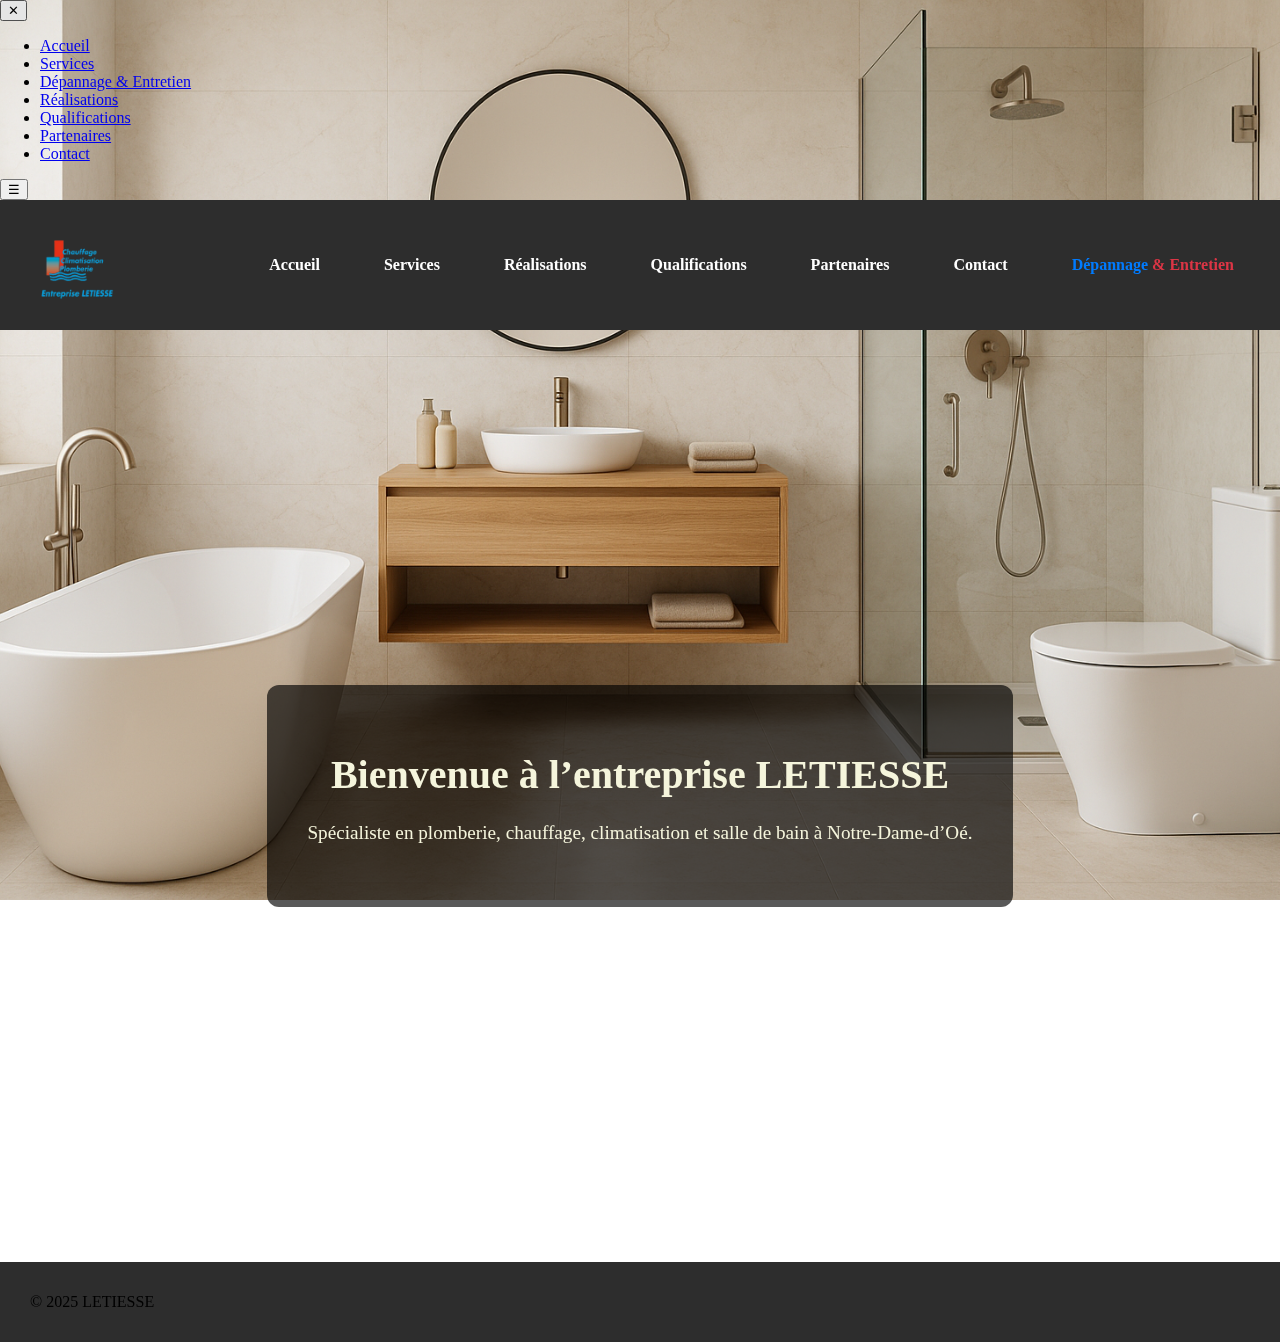
<file: index.html>
<!DOCTYPE html>

<html lang="fr">
<head>
<meta charset="utf-8"/>
<meta content="width=device-width, initial-scale=1.0" name="viewport"/>
<title>Plombier à Tours - Dépannage 7j/7 | Letiesse</title>
<link href="style.css" rel="stylesheet"/>
<style>
  nav a {
    color: white;
    text-decoration: none;
    font-weight: bold;
  }
  nav a:hover {
    text-decoration: underline;
  }
  .logo {
    height: 60px;
  }

body { overflow: hidden; }</style>
<meta content="Plombier à Tours disponible tous les jours. Letiesse intervient pour vos dépannages, fuites, installations et entretiens. Réactivité et qualité garanties." name="description"/><link href="/sitemap.xml" rel="sitemap" title="Sitemap" type="application/xml"/><link href="https://plombier37letiesse.com/" rel="canonical"/><meta charset="utf-8"/><meta content="plombier Tours, dépannage plomberie Tours, fuite eau Tours, chauffage Tours, Letiesse plombier, urgence plomberie Tours" name="keywords"/></head>
<body>
<!-- MENU BURGER MOBILE -->
<div class="mobile-menu-overlay" id="mobile-menu-overlay">
<button class="close-btn" id="close-menu">✕</button>
<ul class="mobile-menu-links">
<li><a href="index.html">Accueil</a></li>
<li><a href="services.html">Services</a></li>
<li><a href="depannage_entretien.html">Dépannage &amp; Entretien</a></li>
<li><a href="realisations.html">Réalisations</a></li>
<li><a href="qualifications.html">Qualifications</a></li>
<li><a href="partenaires.html">Partenaires</a></li>
<li><a href="contact.html">Contact</a></li>
</ul>
</div>
<button class="open-menu-btn" id="open-menu">☰</button>

<div class="top-bar">
<img alt="Illustration plomberie Letiesse" class="logo" loading="lazy" src="logo.png" style="height:100px;"/>
<nav>
<ul>
<li><a href="index.html">Accueil</a></li>
<li><a href="services.html">Services</a></li>
<li><a href="realisations.html">Réalisations</a></li>
<li><a href="qualifications.html">Qualifications</a></li>
<li><a href="partenaires.html">Partenaires</a></li>
<li><a href="contact.html">Contact</a></li>
<li><a href="depannage_entretien.html"><span style="color:#007BFF;">Dépannage</span> <span style="color:#DC3545;">&amp; Entretien</span></a></li></ul>
</nav>
</div>
<div class="fullscreen-bg">
</div>
<div class="overlay-content">
<div class="intro-box">
<h1>Bienvenue à l’entreprise LETIESSE</h1>
<p>Spécialiste en plomberie, chauffage, climatisation et salle de bain à Notre-Dame-d’Oé.</p>
</div>
</div>
<div class="bottom-bar"><p>© 2025 LETIESSE</p></div>

<script>
document.addEventListener('DOMContentLoaded', function () {
  const openMenu = document.getElementById('open-menu');
  const closeMenu = document.getElementById('close-menu');
  const menuOverlay = document.getElementById('mobile-menu-overlay');
  if (openMenu && closeMenu && menuOverlay) {
    openMenu.addEventListener('click', () => {
      menuOverlay.style.transform = 'translateX(0)');
    });
    closeMenu.addEventListener('click', () => {
      menuOverlay.style.transform = 'translateX(-100%)';
    });
  }
});
</script>
</body>
</html>
</file>
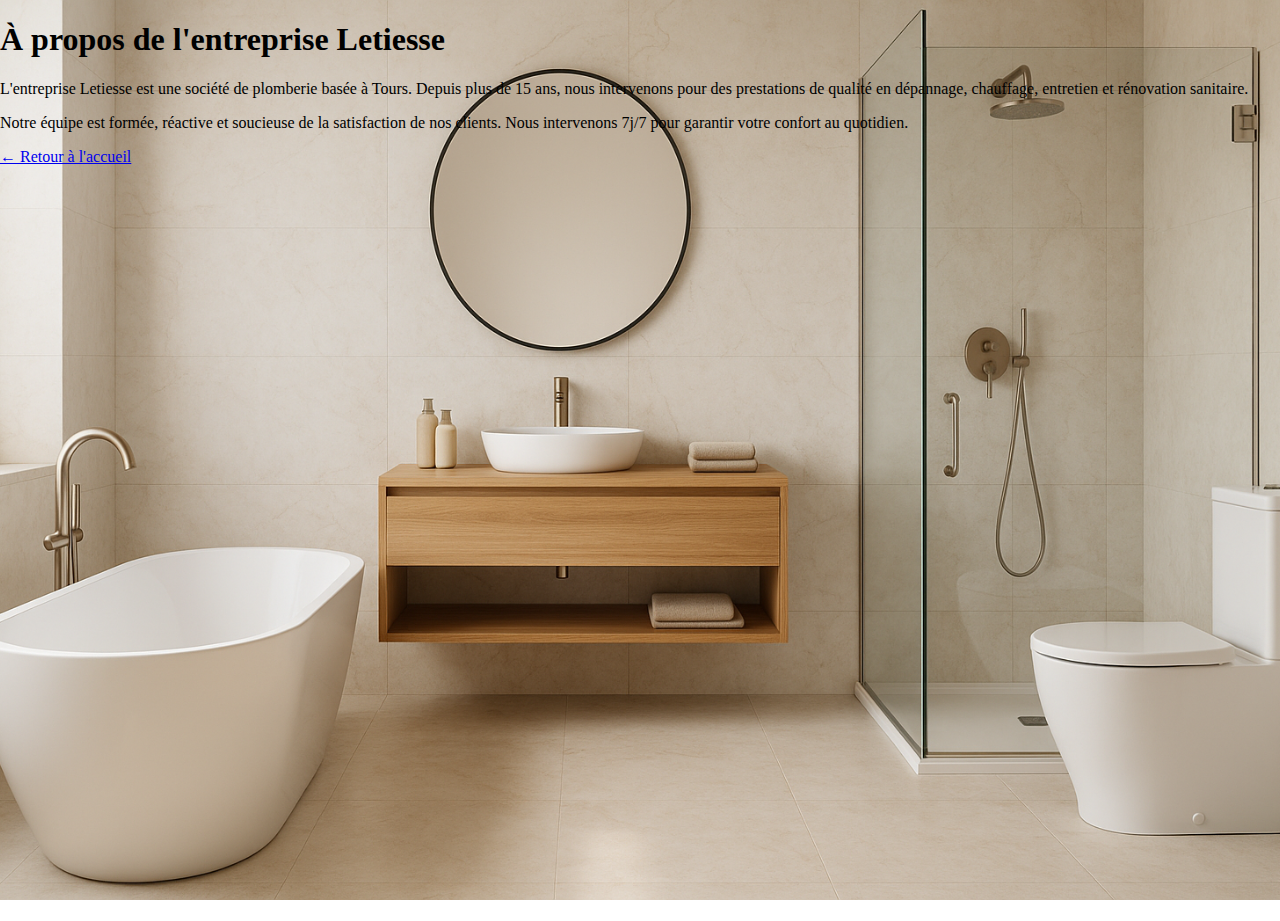
<file: a-propos.html>
<!DOCTYPE html>
<html lang="fr">
<head>
  <meta charset="UTF-8">
  <title>À propos - Entreprise Letiesse</title>
  <meta name="description" content="Découvrez l'histoire, les valeurs et les engagements de l'entreprise Letiesse, plombier à Tours depuis plus de 15 ans.">
  <meta name="viewport" content="width=device-width, initial-scale=1.0">
  <link rel="stylesheet" href="style.css">
</head>
<body>
  <h1>À propos de l'entreprise Letiesse</h1>
  <p>L'entreprise Letiesse est une société de plomberie basée à Tours. Depuis plus de 15 ans, nous intervenons pour des prestations de qualité en dépannage, chauffage, entretien et rénovation sanitaire.</p>
  <p>Notre équipe est formée, réactive et soucieuse de la satisfaction de nos clients. Nous intervenons 7j/7 pour garantir votre confort au quotidien.</p>
  <a href="index.html">← Retour à l'accueil</a>
</body>
</html>
</file>
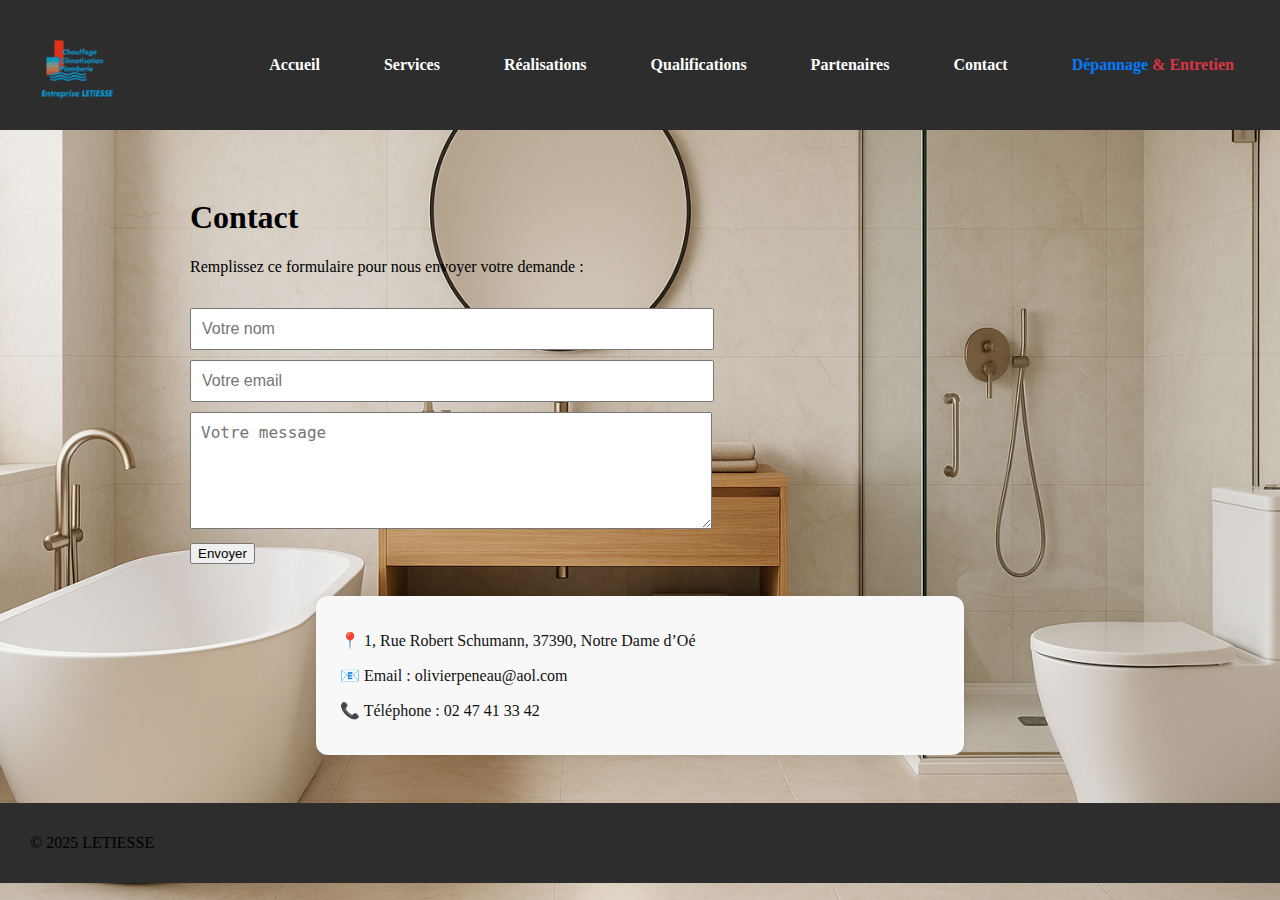
<file: contact.html>
<!DOCTYPE html>

<html><head><title>Contact</title><link href="style.css" rel="stylesheet"/>
<style>
  nav a {
    color: white;
    text-decoration: none;
    font-weight: bold;
  }
  nav a:hover {
    text-decoration: underline;
  }
  .logo {
    height: 60px;
  }
</style>
<style>
.contact-box {
  background-color: #f8f8f8;
  padding: 1.2rem 1.5rem;
  margin-top: 2rem;
  max-width: 600px;
  margin-left: auto;
  margin-right: auto;
  font-size: 1rem;
  color: #111;
  border-radius: 12px;
  box-shadow: 0 0 10px rgba(0,0,0,0.08);
}
</style>
<meta content="width=device-width, initial-scale=1.0" name="viewport"/></head>
<body><div class="top-bar"><img class="logo" src="logo.png" style="height:100px;"/>
<nav>
<ul>
<li><a href="index.html">Accueil</a></li>
<li><a href="services.html">Services</a></li>
<li><a href="realisations.html">Réalisations</a></li>
<li><a href="qualifications.html">Qualifications</a></li>
<li><a href="partenaires.html">Partenaires</a></li>
<li><a href="contact.html">Contact</a></li>
<li><a href="depannage_entretien.html"><span style="color:#007BFF;">Dépannage</span> <span style="color:#DC3545;">&amp; Entretien</span></a></li></ul>
</nav>
</div>
<main class="page-content">
<h1>Contact</h1>
<p>Remplissez ce formulaire pour nous envoyer votre demande :</p>
<form action="https://formspree.io/f/xldndjld" method="POST">
<input name="nom" placeholder="Votre nom" required="" type="text"/><br/>
<input name="email" placeholder="Votre email" required="" type="email"/><br/>
<textarea name="message" placeholder="Votre message" required="" rows="5"></textarea><br/>
<button type="submit">Envoyer</button>
</form>
<div class="contact-box"><p>📍 1, Rue Robert Schumann, 37390, Notre Dame d’Oé</p><p>📧 Email : olivierpeneau@aol.com</p><p>📞 Téléphone : 02 47 41 33 42</p></div></main>
<div class="bottom-bar"><p>© 2025 LETIESSE</p></div></body></html>
</file>
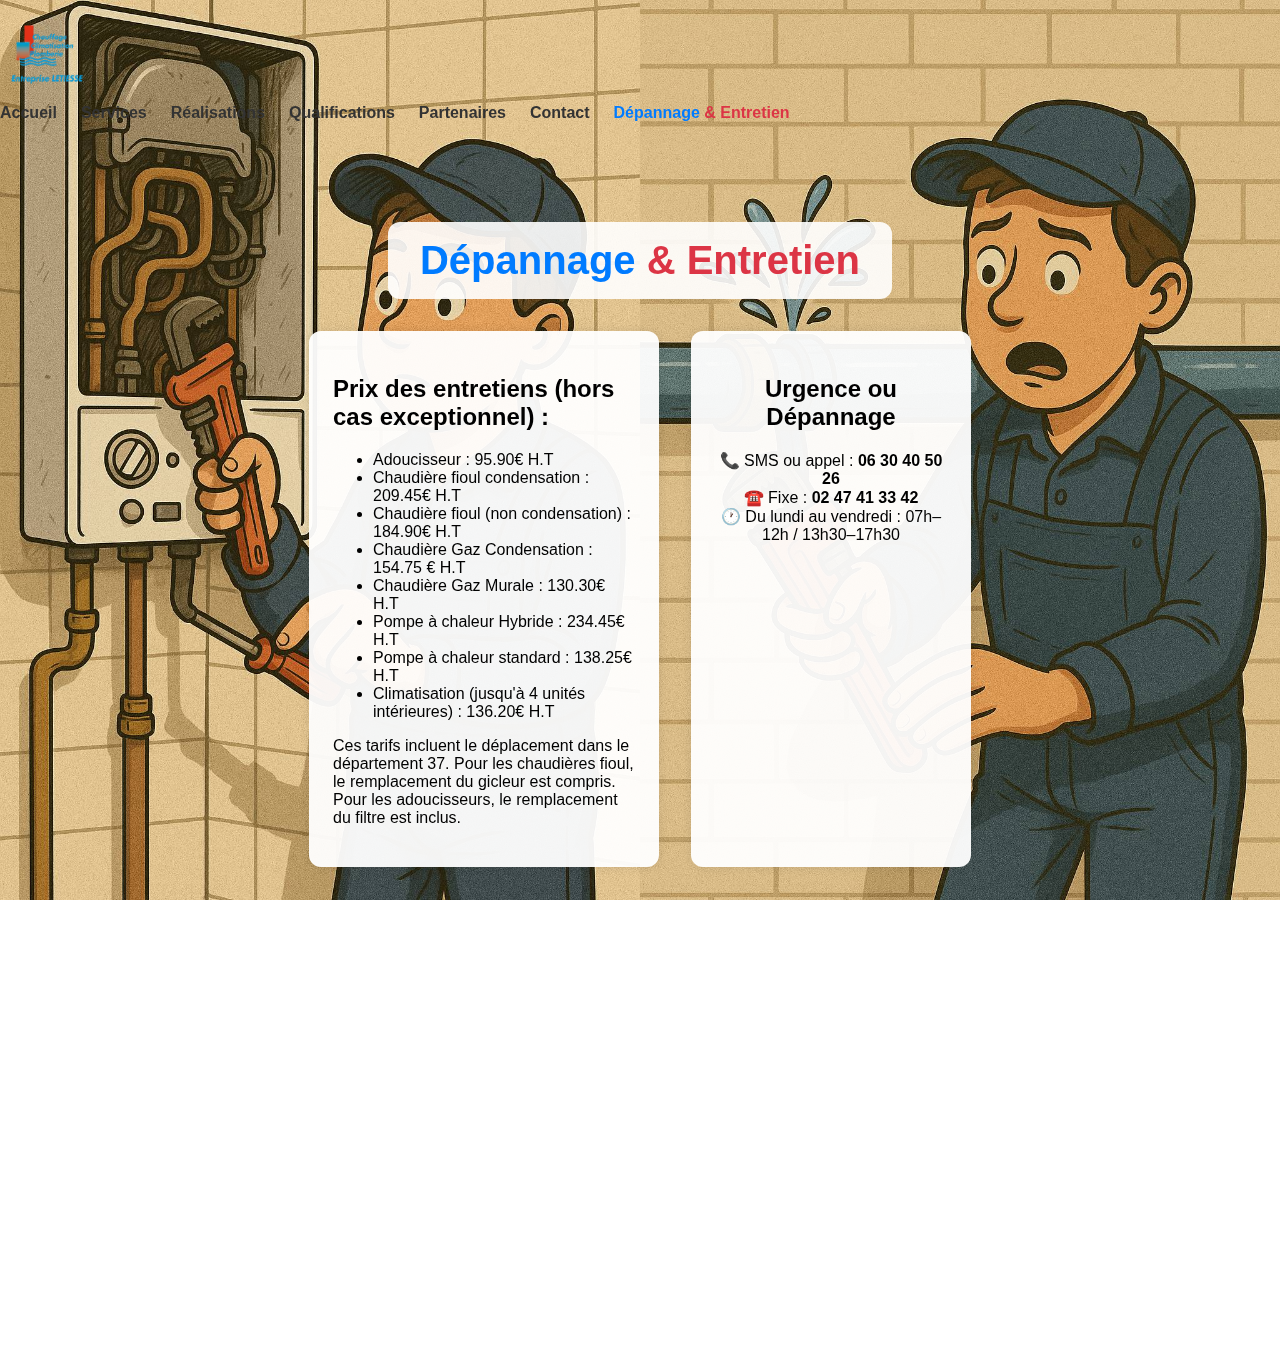
<file: depannage_entretien.html>
<!DOCTYPE html>

<html lang="fr">
<head>
<meta charset="utf-8"/>
<title>Plombier à Tours - Dépannage 7j/7 | Letiesse</title>
<style>
* { box-sizing: border-box; }
html, body {
  margin: 0;
  padding: 0;
  font-family: Arial, sans-serif;
  height: 100%;
}

body::before, body::after {
  content: "";
  position: fixed;
  top: 0;
  width: 50%;
  height: 100%;
  z-index: -1;
  background-size: cover;
  background-position: center;
  background-repeat: no-repeat;
  background-attachment: scroll;
}
body::before {
  left: 0;
  background-image: url('depannage1_light.jpg');
}
body::after {
  right: 0;
  background-image: url('depannage2_light.jpg');
}

header {
  background-color: white;
  padding: 1rem 2rem;
  display: flex;
  justify-content: space-between;
  align-items: center;
  border-bottom: 1px solid #ddd;
  position: relative;
  z-index: 2;
}

.logo {
  height: 60px;
}

nav ul {
  list-style: none;
  display: flex;
  gap: 1.5rem;
  padding: 0;
  margin: 0;
}

nav a {
  text-decoration: none;
  font-weight: bold;
  color: #333;
  font-family: Arial, sans-serif;
  font-size: 1rem;
}

nav a:hover {
  text-decoration: underline;
}

.title-box {
  margin: 100px auto 20px auto;
  background-color: rgba(255, 255, 255, 0.9);
  padding: 1rem 2rem;
  border-radius: 12px;
  text-align: center;
  z-index: 5;
  position: relative;
  width: fit-content;
}

.title-box h1 {
  font-size: 2.5rem;
  margin: 0;
}

.blue { color: #007BFF; }
.red { color: #DC3545; }

.info-section {
  display: flex;
  justify-content: center;
  gap: 2rem;
  flex-wrap: wrap;
  margin: 2rem auto;
  max-width: 1100px;
  padding: 0 1rem;
}

.box {
  background-color: rgba(255,255,255,0.95);
  padding: 1.5rem;
  border-radius: 12px;
  box-shadow: 0 0 10px rgba(0,0,0,0.1);
  max-width: 350px;
  width: 100%;
}

.box-small {
  max-width: 280px;
  text-align: center;
}

.map-container {
  width: 100%;
  height: 450px;
  margin-top: 3rem;
}

.map-container iframe {
  width: 100%;
  height: 100%;
  border: none;
}

@media (max-width: 768px) {
  body::before, body::after {
    width: 100%;
    height: 50%;
  }
  body::after {
    top: 50%;
    left: 0;
    right: auto;
  }
  .info-section {
    padding: 1rem;
  }
}
</style>
<meta charset="utf-8"/><meta content="width=device-width, initial-scale=1.0" name="viewport"/><meta content="Plombier à Tours disponible tous les jours. Letiesse intervient pour vos dépannages, fuites, installations et entretiens. Réactivité et qualité garanties." name="description"/><meta content="plombier Tours, dépannage plomberie Tours, fuite eau Tours, chauffage Tours, Letiesse plombier, urgence plomberie Tours" name="keywords"/><link href="https://plombier37letiesse.com/" rel="canonical"/></head>
<body><div class="top-bar">
<img alt="Illustration plomberie Letiesse" class="logo" loading="lazy" src="logo.png" style="height:100px;"/>
<nav>
<ul>
<li><a href="index.html">Accueil</a></li>
<li><a href="services.html">Services</a></li>
<li><a href="realisations.html">Réalisations</a></li>
<li><a href="qualifications.html">Qualifications</a></li>
<li><a href="partenaires.html">Partenaires</a></li>
<li><a href="contact.html">Contact</a></li>
<li><a href="depannage_entretien.html"><span style="color:#007BFF;">Dépannage</span> <span style="color:#DC3545;">&amp; Entretien</span></a></li></ul>
</nav>
</div>

<div class="title-box">
<h1><span class="blue">Dépannage</span> <span class="red">&amp; Entretien</span></h1>
</div>
<div class="info-section">
<div class="box">
<h2>Prix des entretiens (hors cas exceptionnel) :</h2>
<ul>
<li>Adoucisseur : 95.90€ H.T</li>
<li>Chaudière fioul condensation : 209.45€ H.T</li>
<li>Chaudière fioul (non condensation) : 184.90€ H.T</li>
<li>Chaudière Gaz Condensation : 154.75 € H.T</li>
<li>Chaudière Gaz Murale : 130.30€ H.T</li>
<li>Pompe à chaleur Hybride : 234.45€ H.T</li>
<li>Pompe à chaleur standard : 138.25€ H.T</li>
<li>Climatisation (jusqu'à 4 unités intérieures) : 136.20€ H.T</li>
</ul>
<p style="margin-top: 1rem;">
      Ces tarifs incluent le déplacement dans le département 37. Pour les chaudières fioul, le remplacement du gicleur est compris. Pour les adoucisseurs, le remplacement du filtre est inclus.
    </p>
</div>
<div class="box box-small">
<h2>Urgence ou Dépannage</h2>
<p>
      📞 SMS ou appel : <strong>06 30 40 50 26</strong><br/>
      ☎️ Fixe : <strong>02 47 41 33 42</strong><br/>
      🕐 Du lundi au vendredi : 07h–12h / 13h30–17h30
    </p>
</div>
</div>
<div class="map-container">
<iframe allowfullscreen="" loading="lazy" referrerpolicy="no-referrer-when-downgrade" src="https://www.google.com/maps/embed?pb=!1m18!1m12!1m3!1d2723.210857839276!2d0.6698431156668413!3d47.45137187917524!2m3!1f0!2f0!3f0!3m2!1i1024!2i768!4f13.1!3m3!1m2!1s0x47fcd62704665ff7%3A0x347e9980d3f6e8e0!2s1%20Rue%20Robert%20Schumann%2C%2037390%20Notre-Dame-d'O%C3%A9!5e0!3m2!1sfr!2sfr!4v1716800000000!5m2!1sfr!2sfr"></iframe>
</div>
</body>
</html>
</file>
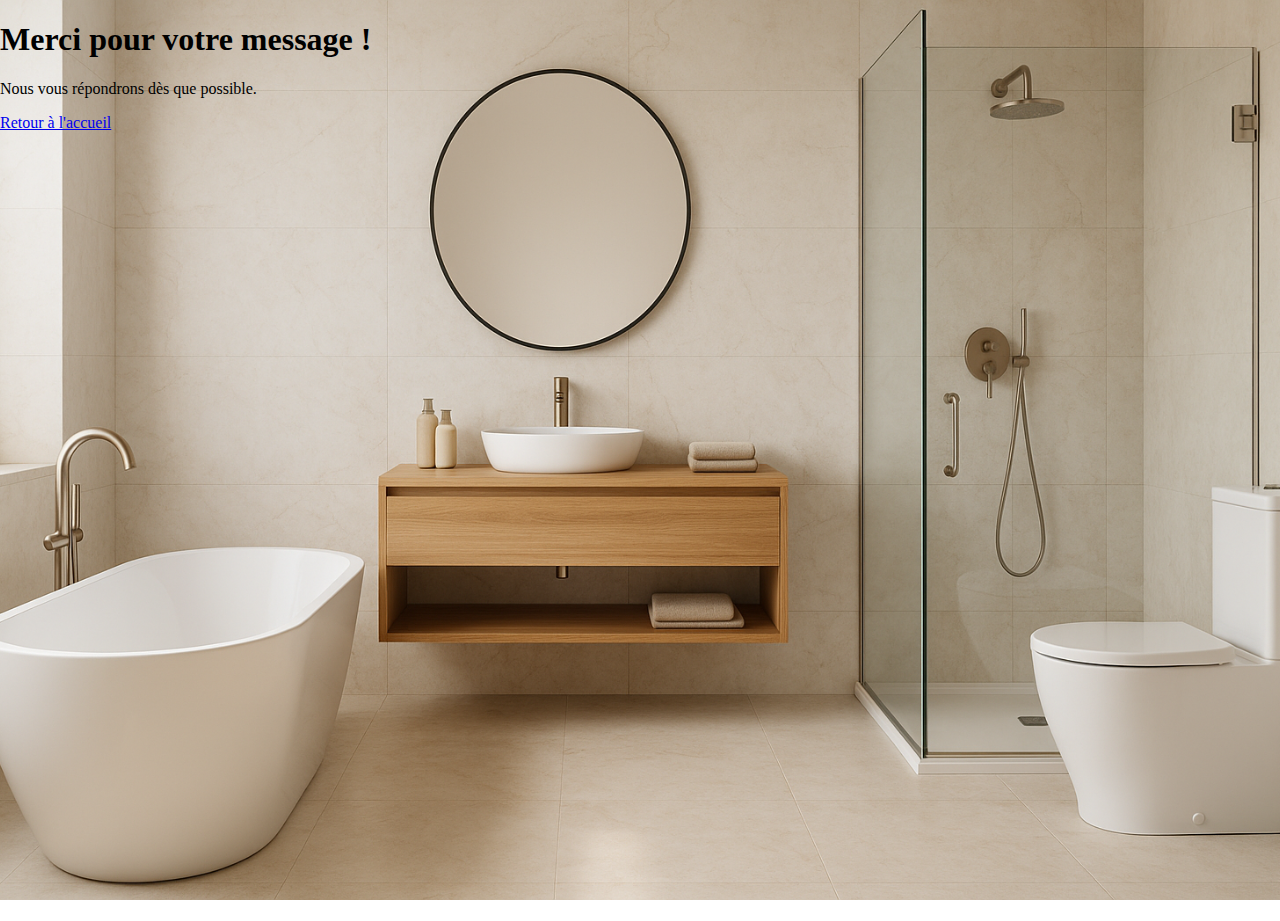
<file: thank-you.html>
<!DOCTYPE html>

<html>
<head>
<title>Plombier à Tours - Dépannage 7j/7 | Letiesse</title>
<meta charset="utf-8"/>
<link href="style.css" rel="stylesheet"/>
<meta content="width=device-width, initial-scale=1.0" name="viewport"/><meta content="Plombier à Tours disponible tous les jours. Letiesse intervient pour vos dépannages, fuites, installations et entretiens. Réactivité et qualité garanties." name="description"/><meta content="plombier Tours, dépannage plomberie Tours, fuite eau Tours, chauffage Tours, Letiesse plombier, urgence plomberie Tours" name="keywords"/><link href="https://plombier37letiesse.com/" rel="canonical"/></head>
<body>
<!-- MENU BURGER MOBILE -->


<h1>Merci pour votre message !</h1>
<p>Nous vous répondrons dès que possible.</p>
<a href="index.html">Retour à l'accueil</a>


<script>
document.addEventListener('DOMContentLoaded', function () {
  const toggle = document.getElementById('menu-toggle');
  const nav = document.querySelector('.top-bar nav');
  if (toggle && nav) {
    toggle.addEventListener('click', function () {
      nav.classList.toggle('show-nav');
    });
  }
});
</script>
</body>
</html>
</file>
<file: style.css>
.top-bar, .bottom-bar {
  background-color: #2d2d2d;
  padding: 15px 30px;
  display: flex;
  justify-content: space-between;
  align-items: center;
  flex-wrap: wrap;
}
.logo-huge {
  height: 120px;
}

nav a:hover {
  color: #f1c40f;
}
.fullscreen-bg {
  position: fixed;
  top: 0; left: 0;
  width: 100%;
  height: 100vh;
  z-index: -1;
  overflow: hidden;
}
.bg-image {
  width: 100%;
  height: 100%;
  object-fit: cover;
  object-position: center;
  transform: scale(1.1);
}
.overlay-content {
  position: relative;
  z-index: 5;
  height: 100vh;
  display: flex;
  justify-content: center;
  align-items: center;
  text-align: center;
  padding: 1rem;
}
.intro-box {
  color: #f5f5dc;
  background-color: rgba(0, 0, 0, 0.65);
  padding: 40px;
  border-radius: 12px;
  max-width: 700px;
}
.intro-box h1 {
  font-size: 2.5rem;
  font-family: 'Georgia', serif;
  margin-bottom: 1rem;
}
.intro-box p {
  font-size: 1.2rem;
  line-height: 1.6;
}
.page-content {
  padding: 3rem 1rem;
  max-width: 900px;
  margin: auto;
}
.qualifications-logos {
  display: flex;
  justify-content: center;
  gap: 20px;
  margin: 30px 0;
  flex-wrap: wrap;
}
.qualifications-logos img {
  height: 70px;
}
form {
  margin-top: 2rem;
}
form input, form textarea {
  width: 100%;
  max-width: 500px;
  margin-bottom: 10px;
  padding: 10px;
  font-size: 1rem;
}
form input[type="submit"] {
  background-color: #f1c40f;
  color: black;
  border: none;
  cursor: pointer;
  font-weight: bold;
}


html, body {
    height: 100%;
    min-height: 100vh;
    margin: 0;
    padding: 0;
    background-image: url('background_new.jpg') !important;
    background-size: cover !important;
    background-position: center !important;
    background-repeat: no-repeat !important;
    background-attachment: fixed !important;
}



.content-box {
    background-color: rgba(255, 255, 255, 0.85);
    color: #222;
    padding: 2rem;
    border-radius: 15px;
    margin: 2rem auto;
    max-width: 900px;
    box-shadow: 0 0 15px rgba(0, 0, 0, 0.3);
}




nav ul {
    display: flex;
    flex-direction: row;
    gap: 2rem;
    list-style: none;
    margin: 0;
    padding: 0;
    justify-content: center;
    align-items: center;
    flex-wrap: nowrap;
}

nav li {
    margin: 0;
    padding: 0;
}

nav a {
    color: white;
    text-decoration: none;
    font-weight: bold;
    padding: 0.5rem 1rem;
    display: inline-block;
}

nav a:hover {
    text-decoration: underline;
}

footer {
  height: 60px;
}

/* === Responsive fix pour la barre de navigation === */
@media (max-width: 768px) {
  .top-bar, nav, .navigation {
    display: flex;
    flex-direction: column;
    align-items: center;
    justify-content: center;
    flex-wrap: wrap;
    text-align: center;
    width: 100%;
    padding: 10px 0;
    gap: 10px;
  }

  .top-bar a, nav a, .navigation a {
    display: block;
    padding: 8px 12px;
    font-size: 1em;
    width: 100%;
    box-sizing: border-box;
  }

  .logo {
    max-width: 80%;
    height: auto;
    margin-bottom: 10px;
  }
}

/* === Menu burger + barre contact mobile === */
@media (max-width: 768px) {
  .top-bar, nav, .navigation {
    flex-direction: column;
    align-items: center;
  }

  #burger-toggle {
    display: block;
    font-size: 2em;
    background: none;
    border: none;
    cursor: pointer;
    margin: 10px;
  }

  #nav-links {
    display: none;
    flex-direction: column;
    gap: 10px;
  }

  #nav-links.active {
    display: flex;
  }

  .mobile-contact-bar {
    background-color: #f1c40f;
    color: #000;
    text-align: center;
    padding: 10px;
    position: fixed;
    bottom: 0;
    width: 100%;
    font-weight: bold;
    z-index: 1000;
  }
}
#burger-toggle {
  display: none;
}

/* === Mise à jour du menu burger === */
#burger-toggle {
  display: none;
}

@media (max-width: 768px) {
  #burger-toggle {
    display: block;
    font-size: 2em;
    background-color: #f1c40f; /* beige clair */
    color: #000000; /* noir */
    border: none;
    cursor: pointer;
    padding: 10px;
    margin: 10px auto;
    text-align: center;
  }

  #nav-links {
    display: none;
    flex-direction: column;
    text-align: center;
    width: 100%;
  }

  #nav-links.active {
    display: flex;
  }
}
</file>
